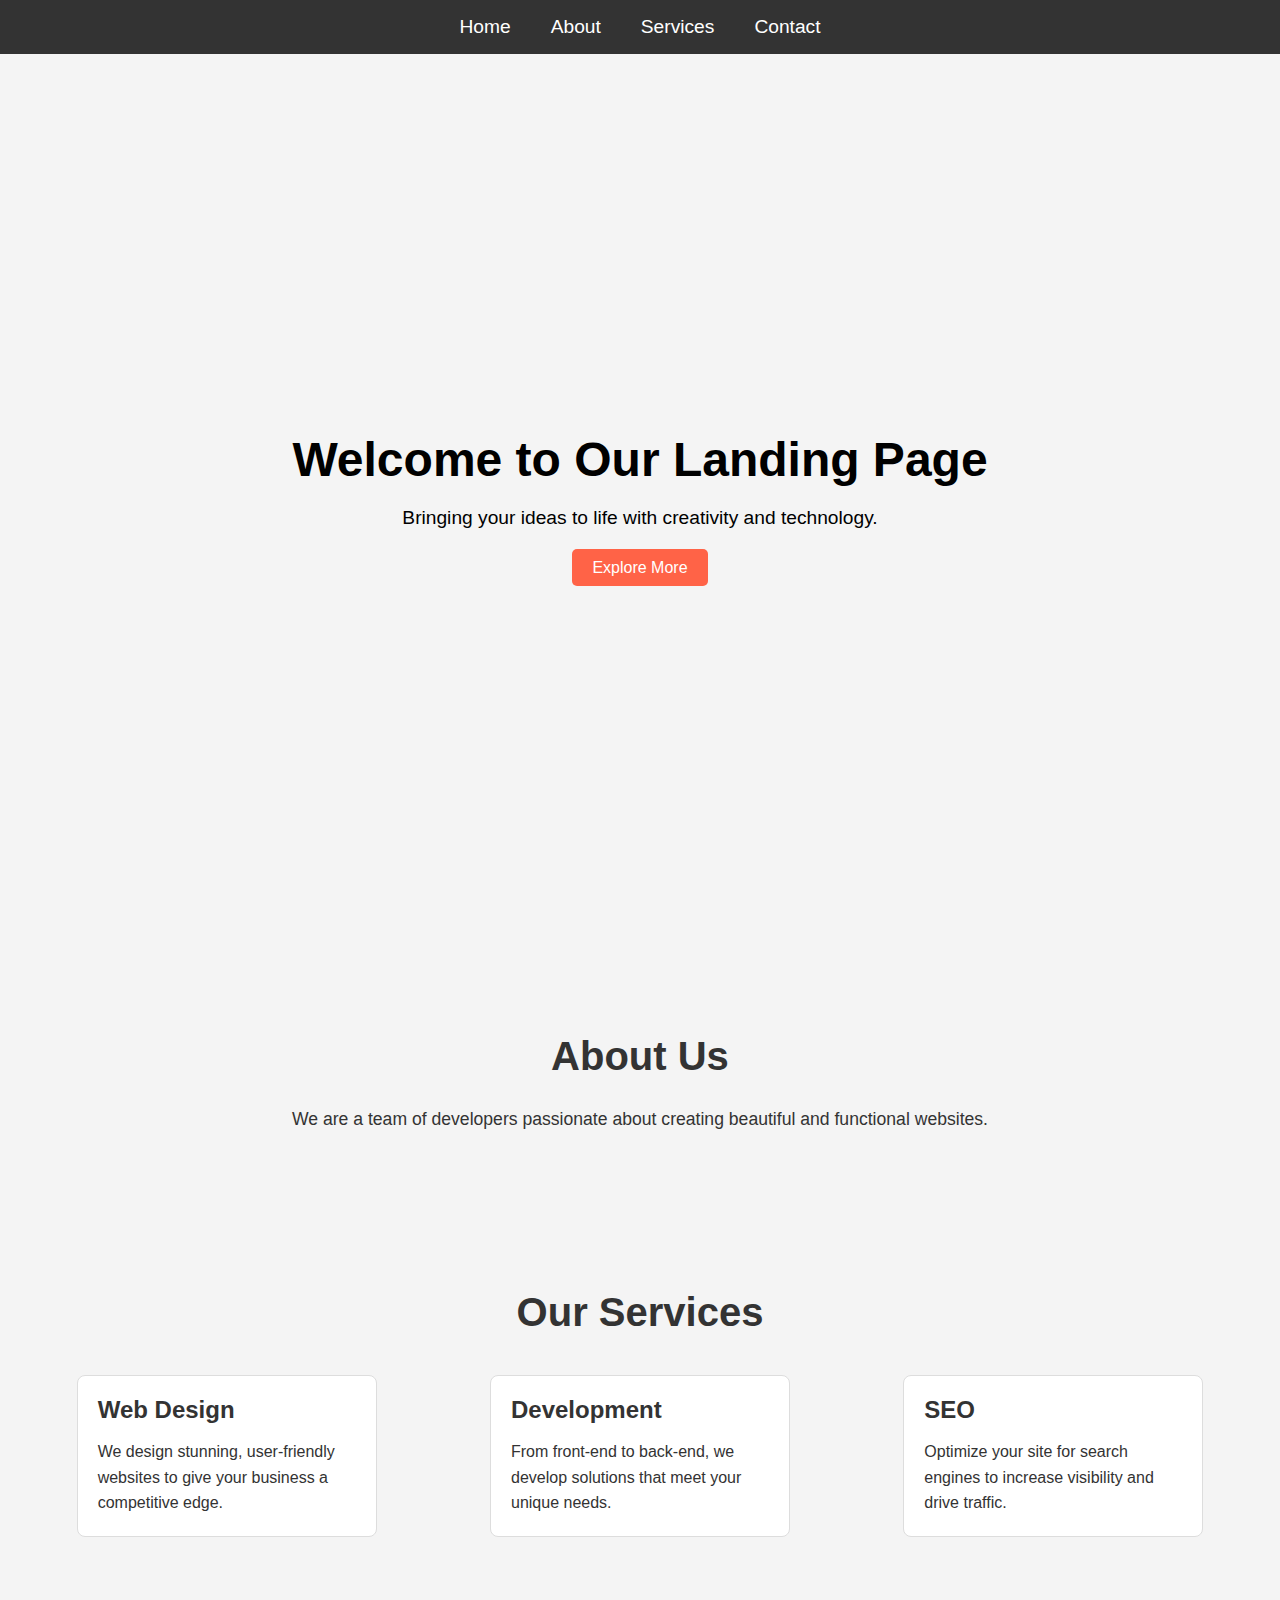
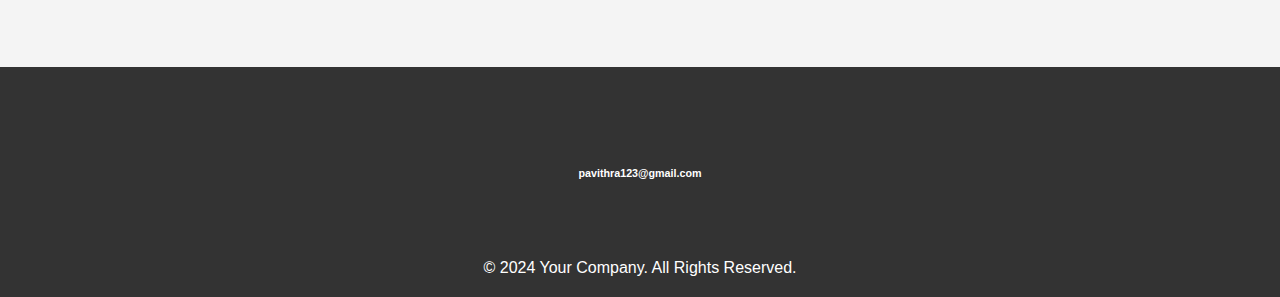
<file: Task1/index.html>
<!DOCTYPE html>
<html lang="en">
<head>
    <meta charset="UTF-8">
    <meta name="viewport" content="width=device-width, initial-scale=1.0">
    <meta http-equiv="X-UA-Compatible" content="ie=edge">
    <title>Landing Page</title>
    <link rel="stylesheet" href="styles.css">
</head>
<body>
    <header class="main-header">
        <nav>
            <ul class="nav-list">
                <li><a href="#home">Home</a></li>
                <li><a href="#about">About</a></li>
                <li><a href="#services">Services</a></li>
                <li><a href="#contact">Contact</a></li>
            </ul>
        </nav>
    </header>

    <section id="home" class="hero-section">
        <div class="hero-content">
            <h1>Welcome to Our Landing Page</h1>
            <p>Bringing your ideas to life with creativity and technology.</p>
            <a href="#services" class="cta-btn">Explore More</a>
        </div>
    </section>

    <section id="about" class="about-section">
        <h2>About Us</h2>
        <p>We are a team of developers passionate about creating beautiful and functional websites.</p>
    </section>

    <section id="services" class="services-section">
        <h2>Our Services</h2>
        <div class="service-cards">
            <div class="service-card">
                <h3>Web Design</h3>
                <p>We design stunning, user-friendly websites to give your business a competitive edge.</p>
            </div>
            <div class="service-card">
                <h3>Development</h3>
                <p>From front-end to back-end, we develop solutions that meet your unique needs.</p>
            </div>
            <div class="service-card">
                <h3>SEO</h3>
                <p>Optimize your site for search engines to increase visibility and drive traffic.</p>
            </div>
        </div>
    </section>

    <footer class="main-footer">
        <div id="contact" class="about-section">
            <h6>pavithra123@gmail.com</h6>
        </div>
        <p>© 2024 Your Company. All Rights Reserved.</p>
    </footer>
</body>
</html>
</file>
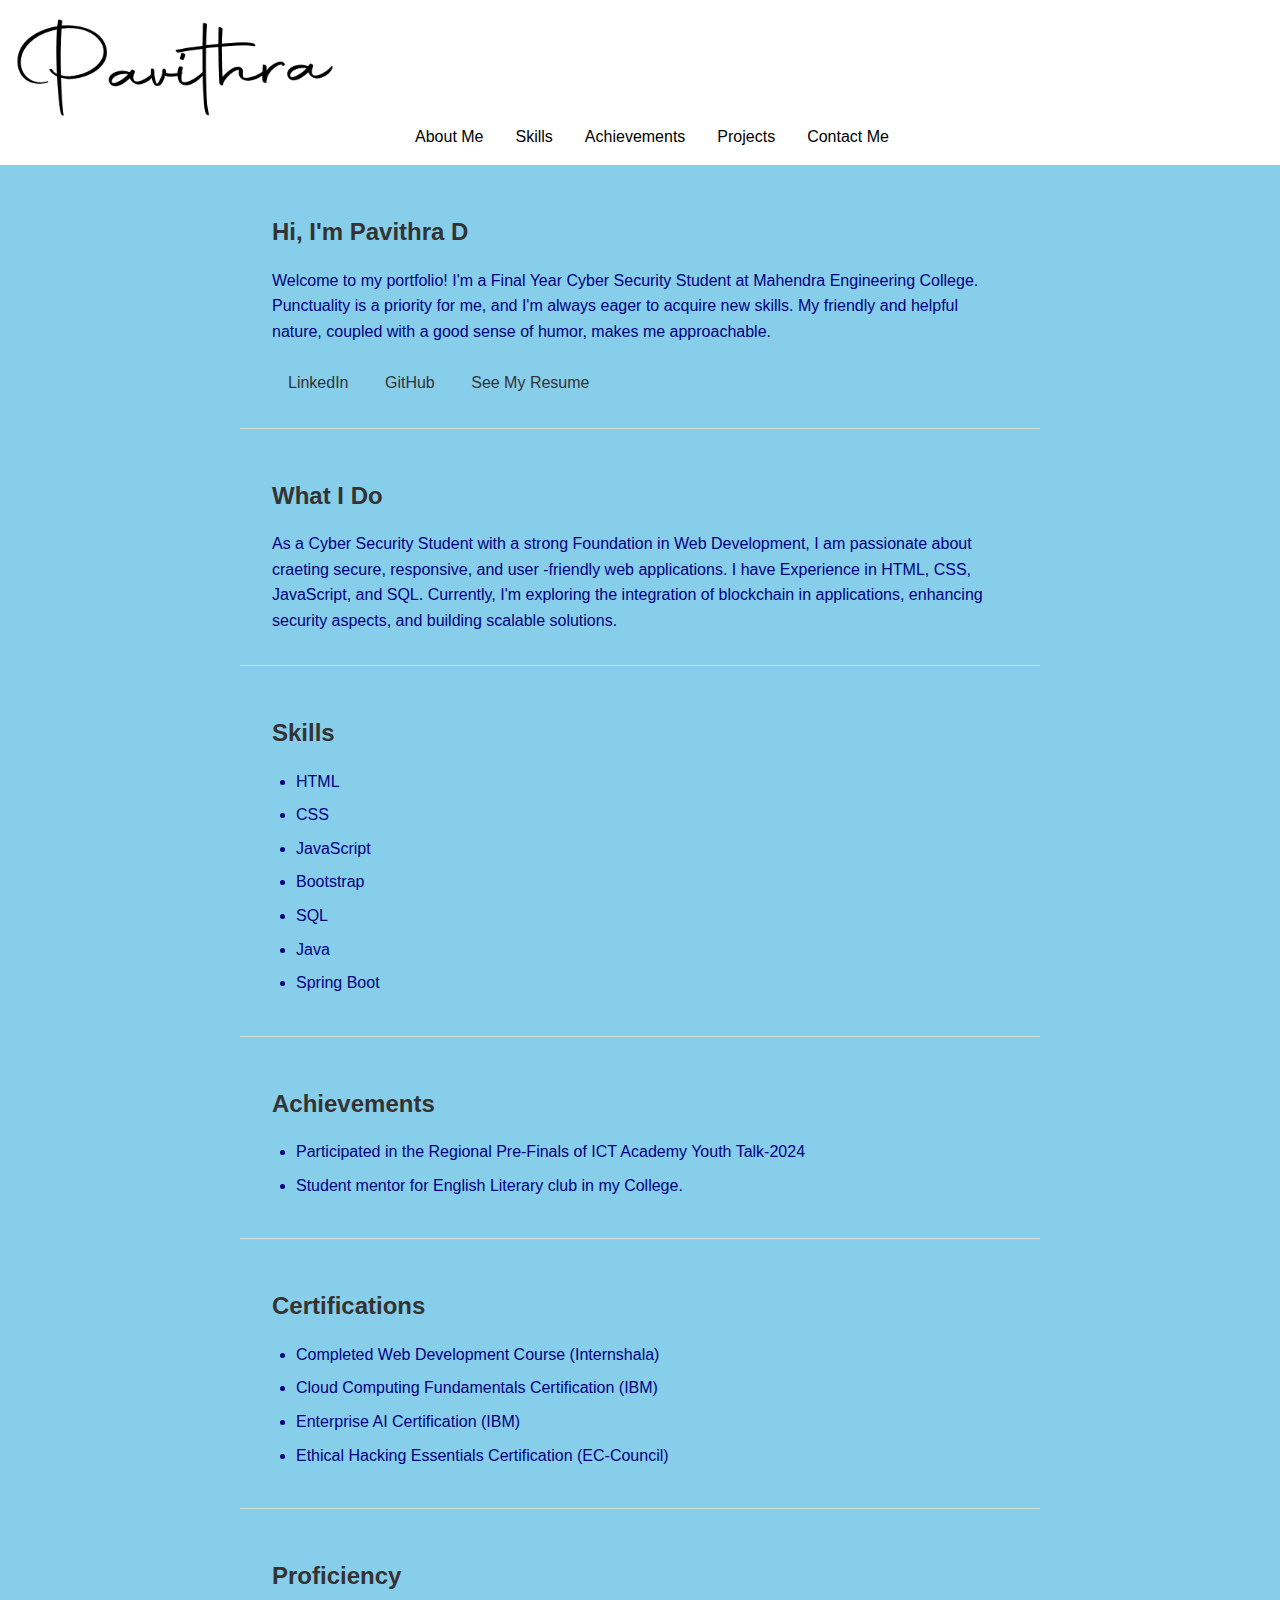
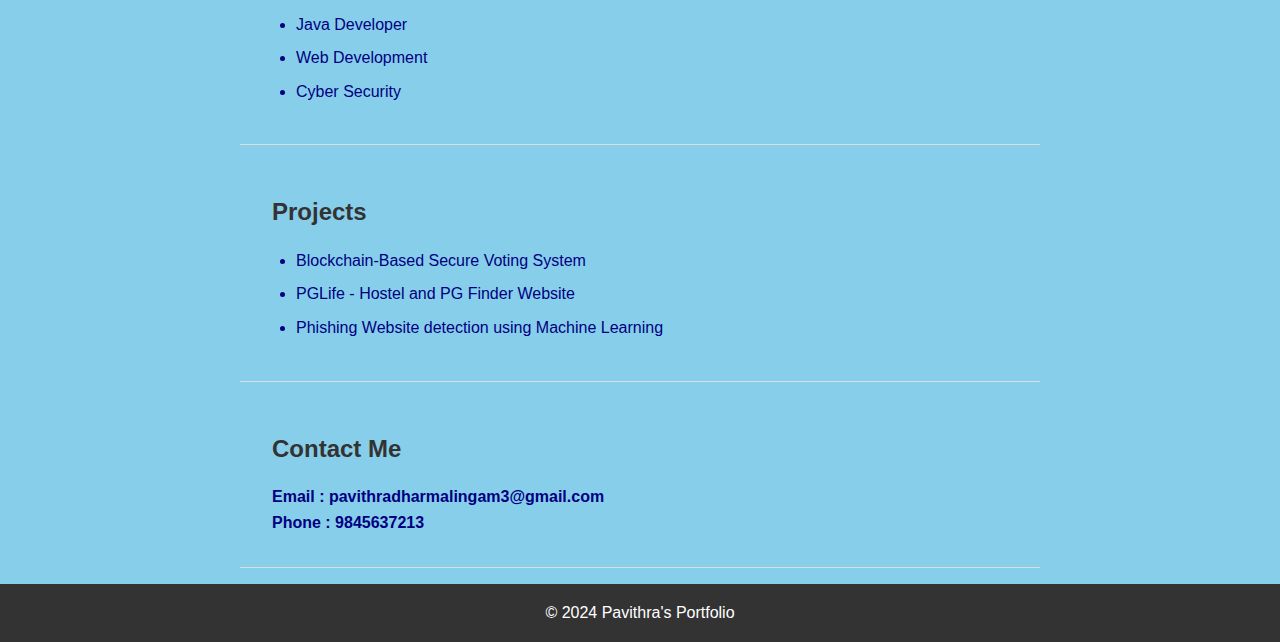
<file: Task2/index.html>
<!DOCTYPE html>
<html lang="en">
<head>
    <meta charset="UTF-8">
    <meta name="viewport" content="width=device-width, initial-scale=1.0">
    <title>Pavithra's Portfolio</title>
    <link rel="stylesheet" href="style.css">
</head>
<body>
    <!-- Navigation Menu -->
    <header>
        <nav>
            <!-- <h1>Pavithra's Portfolio</h1> -->
             <img src="./sign_img.png" alt="">
            <ul>
                <li><a href="#about">About Me</a></li>
                <li><a href="#skills">Skills</a></li>
                <li><a href="#achievements">Achievements</a></li>
                <li><a href="#projects">Projects</a></li>
                <li><a href="#contact">Contact Me</a></li>
            </ul>
        </nav>
    </header>

    <!-- About Me Section -->
    <section id="about">
        <h2>Hi, I'm Pavithra D</h2>
        <p>Welcome to my portfolio! I'm a Final Year Cyber Security Student at Mahendra Engineering College. Punctuality is a priority for me, and I'm always eager to acquire new skills. My friendly and
            helpful nature, coupled with a good sense of humor, makes me approachable.</p>
        <br>
        <div class="social-links">
            <a href="linkedin.com/in/pavithra-d-81b455256" target="_blank">LinkedIn</a>
            <a href="github.com/Pavii16" target="_blank">GitHub</a>
            <a href="file:///C:/Users/pavit/Downloads/resumes/Paviithra%20Resume%202.pdf" target="_blank">See My Resume</a>
        </div>
    </section>

    <!-- What I Do Section -->
    <section id="what-i-do">
        <h2>What I Do</h2>
        <p>As a Cyber Security Student with a strong Foundation in Web Development, I am passionate about craeting secure, responsive, and user -friendly web applications. I have Experience in HTML, CSS, JavaScript, and SQL. Currently, I'm exploring the integration of blockchain in applications, enhancing security aspects, and building scalable solutions.</p>
    </section>

    <!-- Skills Section -->
    <section id="skills">
        <h2>Skills</h2>
        <ul>
            <li>HTML</li>
            <li>CSS</li>
            <li>JavaScript</li>
            <li>Bootstrap</li>
            <li>SQL</li>
            <li>Java</li>
            <li>Spring Boot</li>
        </ul>
    </section>

    <!-- Achievements Section -->
    <section id="achievements">
        <h2>Achievements</h2>
        <ul>
            <li>Participated in the Regional Pre-Finals of ICT Academy Youth Talk-2024</li>
            <li>Student mentor for English Literary club in my College.</li>
        </ul>
    </section>

    <!-- Certifications Section -->
    <section id="certifications">
        <h2>Certifications</h2>
        <ul>
            <li>Completed Web Development Course (Internshala)</li>
            <li>Cloud Computing Fundamentals Certification (IBM)</li>
            <li>Enterprise AI Certification (IBM)</li>
            <li>Ethical Hacking Essentials Certification (EC-Council)</li>
        </ul>
    </section>

    <!-- Proficiency Section -->
    <section id="proficiency">
        <h2>Proficiency</h2>
        <ul>
            <li>Java Developer</li>
            <li>Web Development</li>
            <li>Cyber Security</li>
        </ul>
    </section>

    <!-- Projects Section -->
    <section id="projects">
        <h2>Projects</h2>
        <ul>
            <li>Blockchain-Based Secure Voting System</li>
            <li>PGLife - Hostel and PG Finder Website</li>
            <li>Phishing Website detection using Machine Learning</li>
        </ul>
    </section>

    <!-- Contact Section -->
    <section id="contact">
        <h2>Contact Me</h2>
        <!-- <form id="contact-form">
            <input type="text" id="name" placeholder="Your Name" required>
            <input type="email" id="email" placeholder="Your Email" required>
            <textarea id="message" placeholder="Your Message" required></textarea>
            <button type="submit">Send</button>
        </form> -->
        <h4>Email : pavithradharmalingam3@gmail.com</h4>
        <h4>Phone : 9845637213</h4>
    </section>

    <!-- Footer -->
    <footer>
        <p>&copy; 2024 Pavithra's Portfolio</p>
    </footer>

    <script src="script.js"></script>
</body>
</html>
</file>
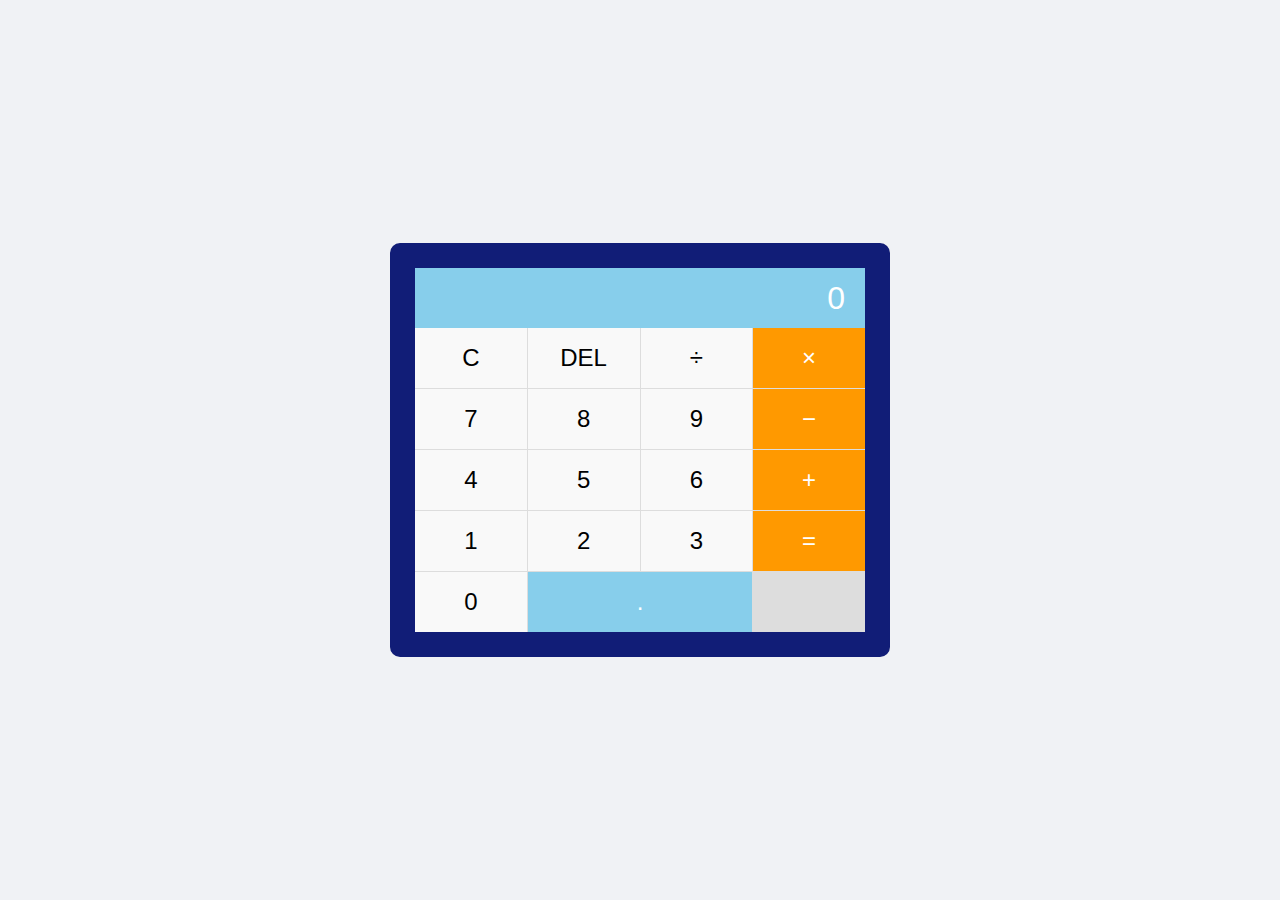
<file: Task3/index.html>
<!DOCTYPE html>
<html lang="en">
<head>
    <meta charset="UTF-8">
    <meta name="viewport" content="width=device-width, initial-scale=1.0">
    <title>Basic Calculator</title>
    <link rel="stylesheet" href="style.css">
</head>
<body>
    <div class="calculator">
        <div id="display">0</div>
        <div class="buttons">
            <!-- Row 1 -->
            <button onclick="clearDisplay()">C</button>
            <button onclick="deleteLast()">DEL</button>
            <button onclick="appendOperator('/')">÷</button>
            <button onclick="appendOperator('*')">×</button>

            <!-- Row 2 -->
            <button onclick="appendNumber('7')">7</button>
            <button onclick="appendNumber('8')">8</button>
            <button onclick="appendNumber('9')">9</button>
            <button onclick="appendOperator('-')">−</button>

            <!-- Row 3 -->
            <button onclick="appendNumber('4')">4</button>
            <button onclick="appendNumber('5')">5</button>
            <button onclick="appendNumber('6')">6</button>
            <button onclick="appendOperator('+')">+</button>

            <!-- Row 4 -->
            <button onclick="appendNumber('1')">1</button>
            <button onclick="appendNumber('2')">2</button>
            <button onclick="appendNumber('3')">3</button>
            <button onclick="calculate()">=</button>

            <!-- Row 5 -->
            <button onclick="appendNumber('0')">0</button>
            <button onclick="appendNumber('.')">.</button>
        </div>
    </div>
    <script src="script.js"></script>
</body>
</html>
</file>
<file: Task1/styles.css>
* {
    margin: 0;
    padding: 0;
    box-sizing: border-box;
    font-family: Arial, sans-serif;
}

body {
    background-color: #f4f4f4;
    color: #333;
}

.main-header {
    background-color: #333;
    padding: 1em 0;
}

.nav-list {
    display: flex;
    justify-content: center;
    list-style-type: none;
}

.nav-list li {
    margin: 0 20px;
}

.nav-list a {
    color: white;
    text-decoration: none;
    font-size: 1.2em;
    transition: color 0.3s;
}

.nav-list a:hover {
    color: #ff6347;
}

.hero-section {
    /* background-image: url('https://via.placeholder.com/1600x900'); */
    background-size: cover;
    background-position: center;
    height: 100vh;
    display: flex;
    justify-content: center;
    align-items: center;
    color: black;
    text-align: center;
}

.hero-content h1 {
    font-size: 3em;
    margin-bottom: 20px;
}

.hero-content p {
    font-size: 1.2em;
    margin-bottom: 30px;
}

.cta-btn {
    padding: 10px 20px;
    background-color: #ff6347;
    color: white;
    text-decoration: none;
    border-radius: 5px;
    transition: background-color 0.3s;
}

.cta-btn:hover {
    background-color: #e8533b;
}

.about-section,
.services-section {
    padding: 80px 20px;
    text-align: center;
}

.about-section h2,
.services-section h2 {
    font-size: 2.5em;
    margin-bottom: 30px;
}

.about-section p {
    font-size: 1.1em;
    max-width: 800px;
    margin: 0 auto;
}

.service-cards {
    display: flex;
    justify-content: space-around;
    margin-top: 40px;
}

.service-card {
    background-color: white;
    border: 1px solid #ddd;
    border-radius: 8px;
    padding: 20px;
    max-width: 300px;
    text-align: left;
}

.service-card h3 {
    margin-bottom: 15px;
    font-size: 1.5em;
}

.service-card p {
    font-size: 1em;
    line-height: 1.6;
}

.main-footer {
    background-color: #333;
    color: white;
    text-align: center;
    padding: 20px 0;
    margin-top: 50px;
}
</file>
<file: Task2/style.css>
/* General Styling */
* {
    margin: 0;
    padding: 0;
    box-sizing: border-box;
    font-family: Arial, sans-serif;
}

body {
    background-color: skyblue;
    color: navy;
    line-height: 1.6;
}
img{
    
    padding-right: 2000px;
    height: 100px;
   
}

/* Header and Navigation */
header {
    background: white;
    color: black;
    padding: 1rem;
    text-align: center;
}

header nav ul {
    list-style: none;
    color: black;
    display: flex;
    justify-content: center;
}

header nav ul li {
    margin: 0 1rem;
}

header nav ul li a {
    color: black;
    text-decoration: none;
}

section {
    padding: 2rem;
    margin: 1rem auto;
    width: 90%;
    max-width: 800px;
    border-bottom: 1px solid #ddd;
}

h2 {
    color: #333;
    margin-bottom: 1rem;
}

/* About Me Section */
.social-links a {
    margin: 0 1rem;
    color: #333;
    text-decoration: none;
}

.social-links a:hover {
    text-decoration: underline;
}

/* Skills, Achievements, Proficiency Sections */
ul {
    list-style: disc;
    padding-left: 1.5rem;
}

li {
    margin: 0.5rem 0;
}

/* Contact Form */
#contact-form input,
#contact-form textarea,
#contact-form button {
    display: block;
    width: 100%;
    margin: 0.5rem 0;
    padding: 0.5rem;
}

#contact-form button {
    background: #333;
    color: #fff;
    cursor: pointer;
}

footer {
    background: #333;
    color: #fff;
    text-align: center;
    padding: 1rem 0;
}
</file>
<file: Task3/style.css>
* {
    margin: 0;
    padding: 0;
    box-sizing: border-box;
    font-family: Arial, sans-serif;
}

body {
    display: flex;
    justify-content: center;
    align-items: center;
    height: 100vh;
    background-color: #f0f2f5;
}

.calculator {
    width: 500px;
    border: 25px solid rgb(17, 29, 119);
    border-radius: 10px;
    overflow: hidden;
    background-color: skyblue;
}

#display {
    height: 60px;
    background-color: skyblue;
    color: #fff;
    display: flex;
    justify-content: flex-end;
    align-items: center;
    padding: 0 20px;
    font-size: 2em;
    overflow: hidden;
}

.buttons {
    display: grid;
    grid-template-columns: repeat(4, 1fr);
    gap: 1px;
    background-color: #ddd;
}

button {
    height: 60px;
    font-size: 1.5em;
    border: none;
    background-color: #f9f9f9;
    cursor: pointer;
    outline: none;
}

button:hover {
    background-color: #e0e0e0;
}

button:active {
    background-color: #ccc;
}

button:nth-child(4n) {
    background-color: #ff9900;
    color: #fff;
}

button:nth-child(4n):hover {
    background-color: #e68a00;
}

button:last-child {
    grid-column: span 2;
    background-color: skyblue;
    color: #fff;
}
</file>
